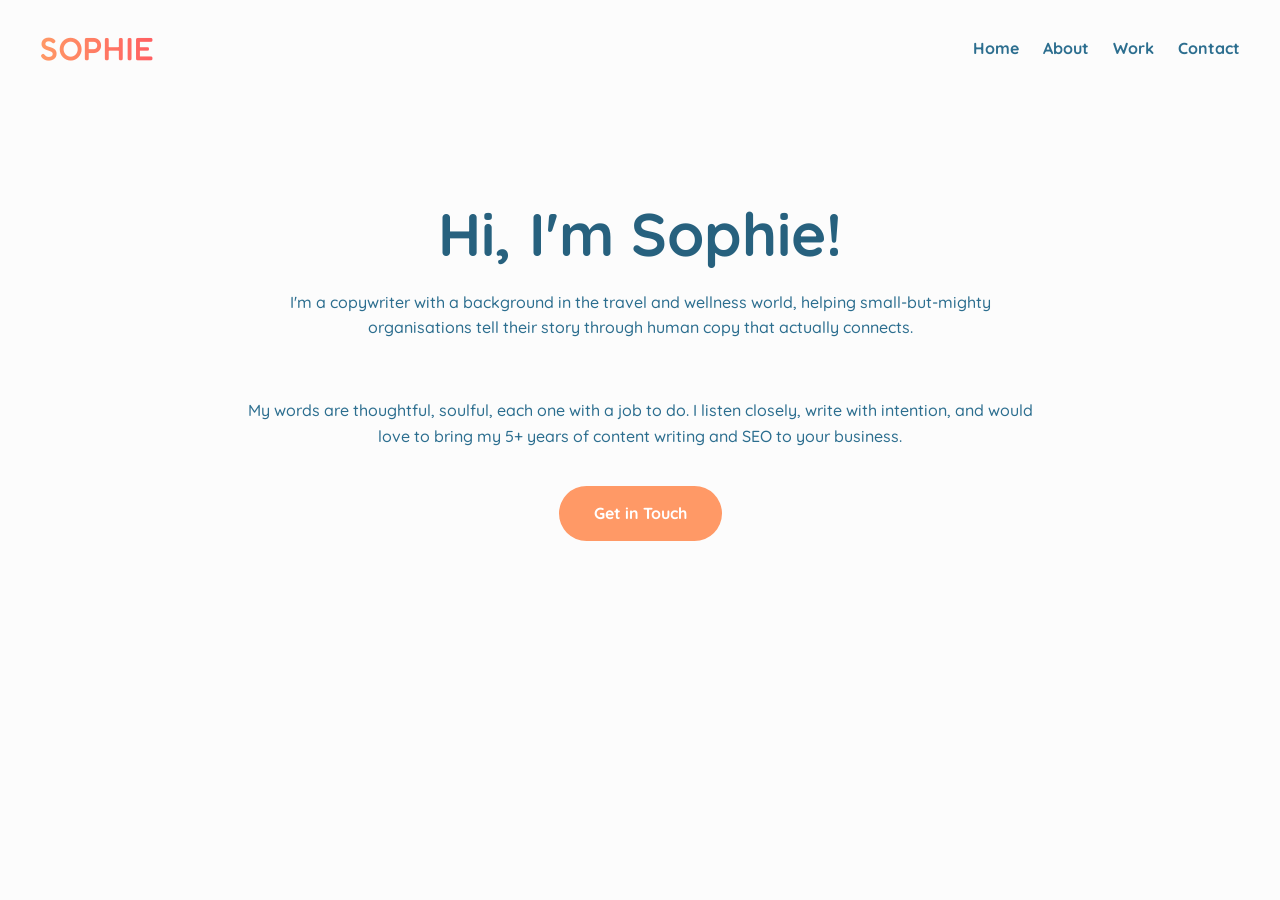
<file: about.html>
<!DOCTYPE html>
<html lang="en">
<head>
    <meta charset="UTF-8">
    <meta name="viewport" content="width=device-width, initial-scale=1.0">
    <title>About Sophie</title>
    <link rel="stylesheet" href="assets/css/style.css">
</head>
<body>

    <nav>
        <div class="logo">SOPHIE</div>
        <ul>
            <li><a href="index.html">Home</a></li>
            <li><a href="about.html">About</a></li>
            <li><a href="#">Work</a></li>
            <li><a href="#">Contact</a></li>
        </ul>
    </nav>

    <div class="hero">
        <h1>Hi, I'm Sophie!</h1>
        
        <p>I'm a copywriter with a background in the travel and wellness world, 
        helping small-but-mighty organisations tell their story through human copy that actually connects.</p>
        
        <br> <p>My words are thoughtful, soulful, each one with a job to do. 
        I listen closely, write with intention, and would love to bring my 5+ years 
        of content writing and SEO to your business.</p>
        
        <a href="#" class="btn">Get in Touch</a>
    </div>

</body>
</html>
</file>
<file: assets/css/style.css>
/* assets/css/style.css */

/* IMPORT FONTS: 
   'Quicksand' for the round body text
   'Fredoka One' for the fun chunky logo 
*/
@import url('https://fonts.googleapis.com/css2?family=Fredoka+One&family=Quicksand:wght@400;600;700&display=swap');

/* GLOBAL SETTINGS */
body {
    margin: 0;
    padding: 0;
    background-color: #fcfcfc; /* Keep the clean background */
    
    /* FRIENDLY BLUE TEXT */
    color: #2c6e8f; /* A readable, deep ocean blue */
    
    /* ROUND FONT */
    font-family: 'Quicksand', sans-serif; 
    line-height: 1.6;
    font-weight: 500; /* Making it slightly bolder looks friendlier */
}

/* TYPOGRAPHY */
h1, h2, h3 {
    font-family: 'Quicksand', sans-serif;
    font-weight: 700;
    color: #2c6e8f; /* Matching the friendly blue */
    margin-top: 0;
}

/* NAVIGATION */
nav {
    display: flex;
    justify-content: space-between;
    align-items: center;
    padding: 20px 40px;
}

/* THE FUN LOGO */
.logo {
    font-family: 'Fredoka One', cursive; /* The "Bubble" font */
    font-size: 32px;
    letter-spacing: 1px;
    
    /* SUNSHINE COLORFUL GRADIENT TEXT */
    /* This makes the text look like a sunset/sunrise! */
    background: linear-gradient(to right, #ff9966, #ff5e62);
    -webkit-background-clip: text;
    -webkit-text-fill-color: transparent;
    
    /* Fallback color if gradient doesn't work */
    color: #ff5e62; 
}

nav ul {
    list-style: none;
    padding: 0;
}

nav ul li {
    display: inline;
    margin-left: 20px;
}

nav a {
    text-decoration: none;
    color: #2c6e8f; /* Friendly Blue */
    font-size: 16px; /* Slightly bigger for readability */
    font-weight: 700; /* Nice and bold */
}

nav a:hover {
    color: #ff9966; /* Turns orange when you hover! */
}

/* HERO SECTION */
.hero {
    text-align: center;
    padding: 100px 20px;
    max-width: 800px;
    margin: 0 auto;
}

.hero h1 {
    font-size: 60px;
    line-height: 1.2;
    margin-bottom: 20px;
    color: #27617e; /* Slightly darker blue for the big headline */
}

.btn {
    display: inline-block;
    padding: 15px 35px;
    
    /* ROUND BUTTONS */
    border-radius: 50px; 
    
    background-color: #ff9966; /* Fun Orange Button */
    color: #fff;
    text-decoration: none;
    margin-top: 20px;
    font-size: 16px;
    font-weight: 700;
    transition: transform 0.2s; /* Adds a little bounce */
}

.btn:hover {
    transform: scale(1.05); /* Grows slightly when you hover */
    background-color: #ff5e62;
}
</file>
